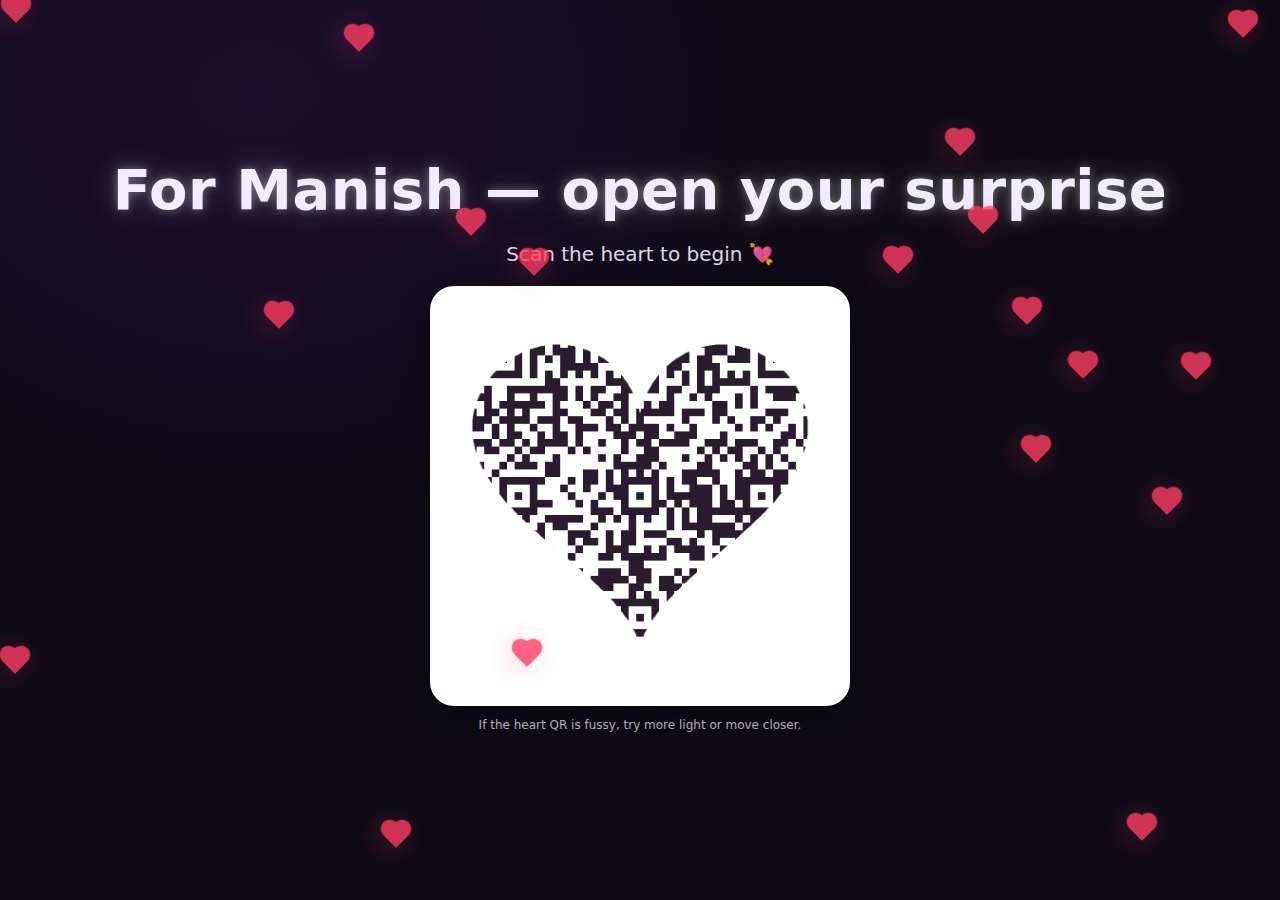
<file: index.html>
<!DOCTYPE html>
<html lang="en">
<head>
  <meta charset="UTF-8" />
  <meta name="viewport" content="width=device-width, initial-scale=1" />
  <title>Scan me, Manish 💗</title>
  <link rel="stylesheet" href="style.css" />
</head>
<body>
  <div class="center">
    <div>
      <h1 class="glow">For Manish — open your surprise</h1>
      <p class="lead">Scan the heart to begin 💘</p>
      <div style="display:grid; place-items:center; margin:18px 0 6px;">
        <img src="qr_heart.png" alt="Heart QR to start" style="width:min(420px, 80vw); border-radius:24px; box-shadow:0 12px 30px rgba(0,0,0,.45)" />
      </div>
      <p class="small">If the heart QR is fussy, try more light or move closer.</p>
    </div>
  </div>
  <div class="bg-stars"></div>
  <script src="script.js"></script>
  <script>Site.spawnHearts(18);</script>
</body>
</html>
</file>
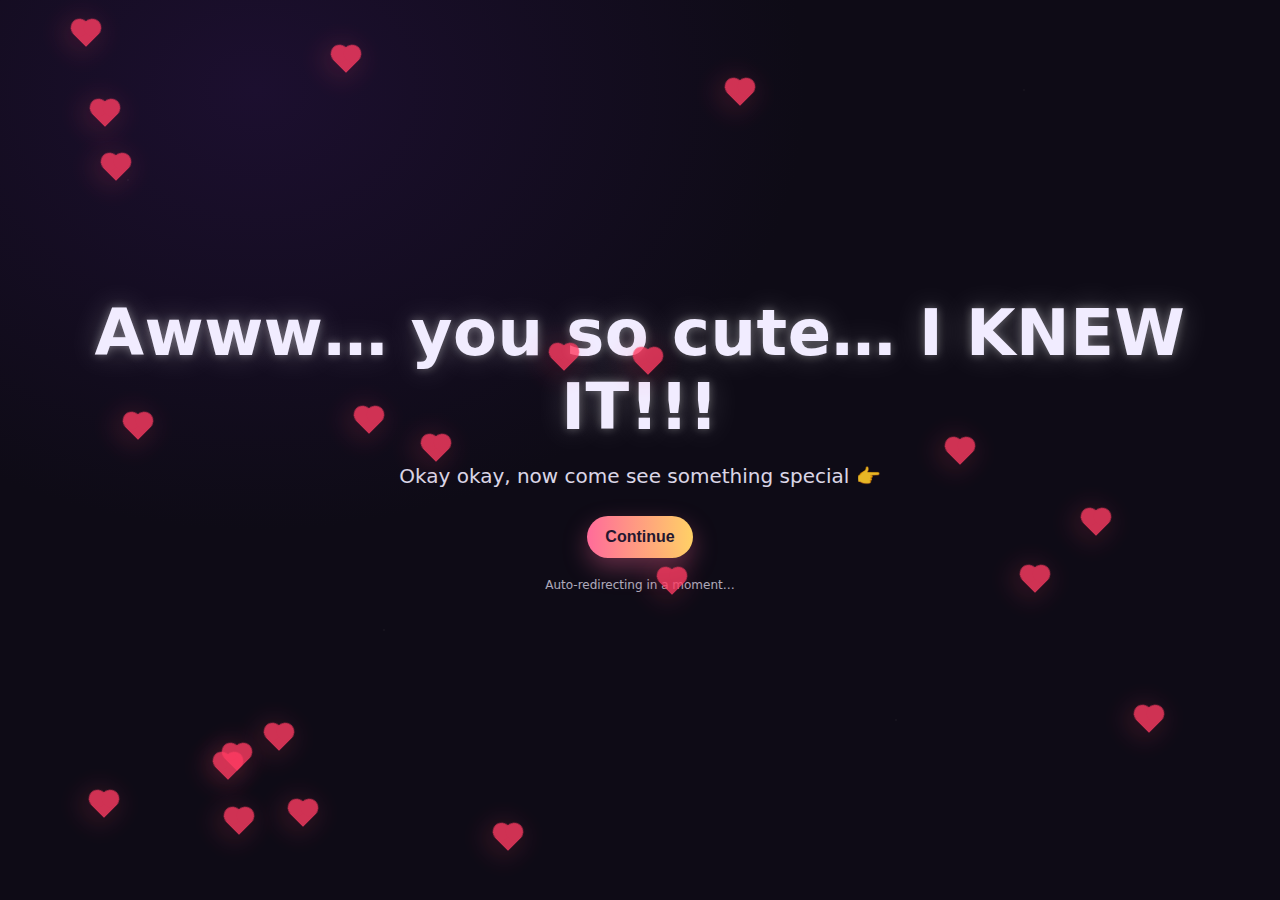
<file: cute.html>
<!DOCTYPE html>
<html lang="en">
<head>
  <meta charset="UTF-8" />
  <meta name="viewport" content="width=device-width, initial-scale=1" />
  <title>Awww... I knew it! 💘</title>
  <link rel="stylesheet" href="style.css" />
  <style>
    .big{ font-size:clamp(26px, 6.5vw, 64px); margin:0 0 12px }
  </style>
</head>
<body>
  <div class="center">
    <div>
      <h1 class="big glow">Awww… you so cute… I KNEW IT!!!</h1>
      <p class="lead">Okay okay, now come see something special 👉</p>
      <button class="btn" onclick="go()">Continue</button>
      <p class="small">Auto-redirecting in a moment…</p>
    </div>
  </div>
  <div class="bg-stars"></div>
  <script src="script.js"></script>
  <script>
    Site.spawnHearts(22);
    function go(){ window.location.href = 'gallery.html'; }
    setTimeout(go, 3500);
  </script>
</body>
</html>
</file>
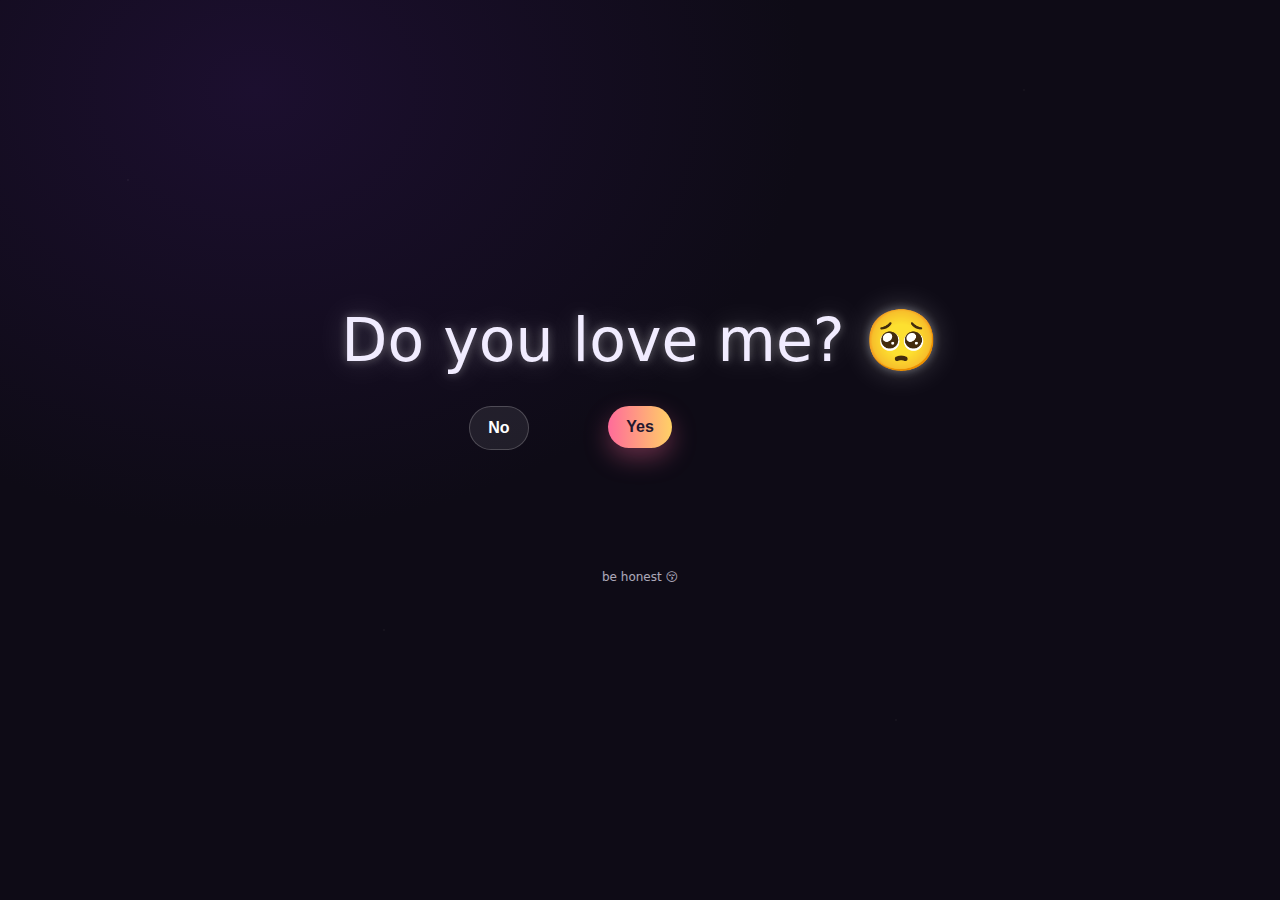
<file: love.html>
<!DOCTYPE html>
<html lang="en">
<head>
  <meta charset="UTF-8" />
  <meta name="viewport" content="width=device-width, initial-scale=1" />
  <title>Do you love me? 💞</title>
  <link rel="stylesheet" href="style.css" />
  <style>
    .wrap{ display:grid; place-items:center; min-height:100vh; text-align:center; padding:24px }
    .q{ font-size:clamp(26px, 6vw, 60px); margin-bottom:22px }
    .btns{ position:relative; height:160px }
    .btn-yes{ }
    .btn-no{ position:absolute; }
  </style>
</head>
<body>
  <div class="wrap">
    <div>
      <div class="q glow">Do you love me? 🥺</div>
      <div class="btns">
        <button class="btn btn-yes" id="yes">Yes</button>
        <button class="btn ghost btn-no" id="no" style="left:120px">No</button>
      </div>
      <p class="small">be honest 😚</p>
    </div>
  </div>
  <div class="bg-stars"></div>
  <script>
    function rand(min,max){ return Math.random()*(max-min)+min }
    const no = document.getElementById('no');
    function moveNo(){
      const x = rand(0, 80); const y = rand(-10, 60);
      no.style.left = x + 'vw';
      no.style.top = y + 'vh';
    }
    no.addEventListener('mouseover', moveNo);
    no.addEventListener('click', moveNo);
    document.getElementById('yes').addEventListener('click', ()=>{
      window.location.href = 'cute.html';
    });
  </script>
</body>
</html>
</file>
<file: style.css>
/* Common styles */
@font-face {
  font-family: 'Poppins';
  font-style: normal;
  font-weight: 400;
  src: local('Poppins'), local('Poppins-Regular');
}
:root{
  --bg:#0e0b16;
  --bg2:#20123a;
  --glow:#ffffff;
  --pink:#ff6b9a;
  --heart:#ff3b62;
  --text:#f1ecff;
}
*{box-sizing:border-box}
html,body{height:100%}
body{
  margin:0;
  font-family: system-ui, -apple-system, 'Poppins', Segoe UI, Roboto, Helvetica, Arial;
  color:var(--text);
  background: radial-gradient(1000px 800px at 20% 10%, #1c0f2f 0%, var(--bg) 55%), linear-gradient(180deg, var(--bg), var(--bg2));
  overflow:hidden;
}
.container{
  max-width:980px; margin:0 auto; padding:24px;
}
.center{
  min-height:100vh;
  display:grid; place-items:center; text-align:center; padding:24px;
}
h1{font-size: clamp(28px, 6vw, 56px); margin:0 0 18px; letter-spacing:0.5px}
p.lead{opacity:0.9; font-size:clamp(16px, 2.4vw, 20px)}
.btn{
  display:inline-block; border:none; cursor:pointer;
  padding:12px 18px; border-radius:999px; font-weight:800;
  background:linear-gradient(90deg, var(--pink), #ffd166);
  color:#24172f; box-shadow:0 10px 24px rgba(255,107,154,.35);
  margin:8px; font-size:16px;
}
.btn.ghost{ background:rgba(255,255,255,.08); color:#fff; border:1px solid rgba(255,255,255,.2); box-shadow:none }
.small{ font-size:12px; opacity:.7 }
.glow{
  text-shadow: 0 0 10px rgba(255,255,255,0.35), 0 0 30px rgba(255,255,255,0.25);
}
/* Floating hearts background */
.heart{ position:absolute; width:18px; height:18px; background:var(--heart); left:0; top:0;
  transform: translate(-50%, -50%) rotate(45deg); opacity:.8; filter:drop-shadow(0 6px 14px rgba(255,59,98,.35));
}
.heart:before, .heart:after{
  content:''; position:absolute; width:18px; height:18px; background:var(--heart);
  border-radius:50%; left:-9px; top:0;
}
.heart:after{ left:0; top:-9px }
.bg-stars{
  position:fixed; inset:0; pointer-events:none;
  background-image: radial-gradient(1px 1px at 10% 20%, rgba(255,255,255,.25), transparent),
                    radial-gradient(1px 1px at 80% 10%, rgba(255,255,255,.18), transparent),
                    radial-gradient(1px 1px at 30% 70%, rgba(255,255,255,.2), transparent),
                    radial-gradient(1px 1px at 70% 80%, rgba(255,255,255,.2), transparent);
  opacity:.5; mix-blend-mode:screen;
}
/* Gallery floating scene */
.scene{ position:relative; width:100%; height:100vh; overflow:hidden; perspective:900px; }
.layer{ position:absolute; top:0; left:0; right:0; bottom:0; transform-style:preserve-3d; }
.float-text{ position:absolute; white-space:nowrap; font-weight:700; font-size:clamp(18px, 3.2vw, 32px); opacity:.9; }
.float-text .inner{ padding:6px 12px; border-radius:16px; box-shadow: inset 0 0 0 1px rgba(255,255,255,.12); }
.float-text .glow{ color:#fff; }
.card{ position:absolute; width:200px; height:280px; border-radius:18px; overflow:hidden; box-shadow:0 18px 40px rgba(0,0,0,.55), inset 0 0 0 1px rgba(255,255,255,.08); transform:translateZ(0); }
.card img{ width:100%; height:100%; object-fit:cover; display:block }
.footer-hint{ position:fixed; bottom:12px; left:50%; transform:translateX(-50%); opacity:.7; font-size:12px }
</file>
